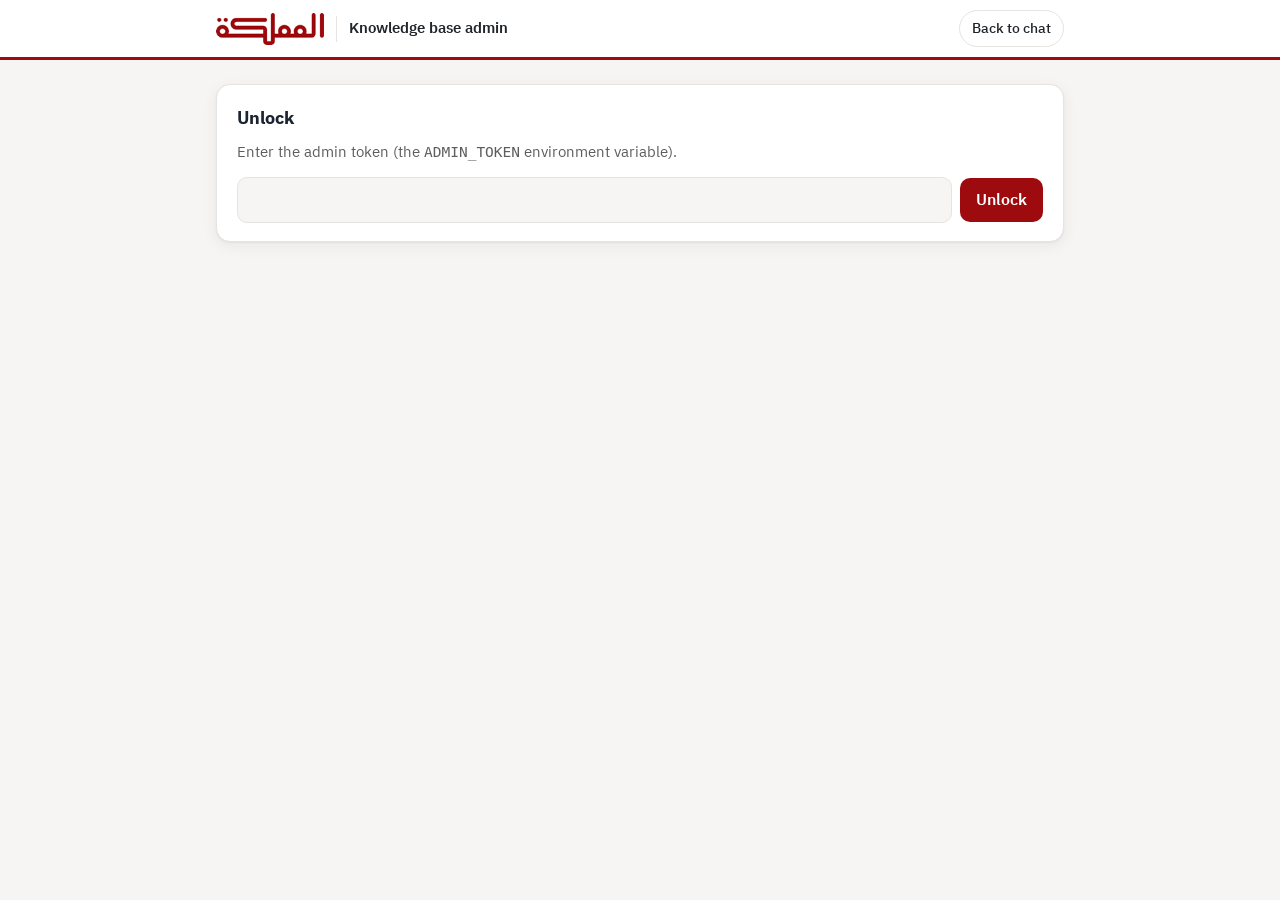
<file: static/admin.html>
<!doctype html>
<html lang="en" dir="ltr">
<head>
  <meta charset="utf-8">
  <meta name="viewport" content="width=device-width, initial-scale=1">
  <meta name="robots" content="noindex">
  <title>Knowledge Base Admin</title>
  <link rel="icon" type="image/png" href="/static/logo.png">
  <link rel="preconnect" href="https://fonts.googleapis.com">
  <link rel="preconnect" href="https://fonts.gstatic.com" crossorigin>
  <link href="https://fonts.googleapis.com/css2?family=IBM+Plex+Sans+Arabic:wght@400;500;600;700&display=swap" rel="stylesheet">
  <link rel="stylesheet" href="/static/styles.css">
</head>
<body class="admin">
  <header class="topbar">
    <div class="topbar-inner">
      <a class="brand" href="/" aria-label="Back to the assistant">
        <img class="brand-logo" src="/static/logo.png" alt="قناة المملكة" width="119" height="35">
        <span class="brand-divider" aria-hidden="true"></span>
        <span class="brand-title">Knowledge base admin</span>
      </a>
      <a class="btn-ghost" href="/">Back to chat</a>
    </div>
  </header>

  <main class="chat admin-main">
    <section class="admin-card" id="unlock">
      <h1>Unlock</h1>
      <p class="muted">Enter the admin token (the <code>ADMIN_TOKEN</code> environment variable).</p>
      <form id="unlock-form" class="admin-row">
        <label class="visually-hidden" for="token">Admin token</label>
        <input id="token" type="password" autocomplete="current-password" required>
        <button class="btn-primary" type="submit">Unlock</button>
      </form>
      <p class="admin-error" id="unlock-error" hidden></p>
    </section>

    <div id="panel" hidden>
      <section class="admin-card">
        <h2>Add a PDF</h2>
        <p class="muted">It is checked, split into sections and searchable as soon as the upload finishes. Conflict
          detection then reruns in the background. Max 5 MB and 40 pages; text PDFs only (no scans).</p>
        <form id="upload-form" class="admin-row">
          <label class="visually-hidden" for="file">PDF file</label>
          <input id="file" type="file" accept="application/pdf,.pdf" required>
          <button class="btn-primary" id="upload-btn" type="submit">Upload and ingest</button>
        </form>
        <p class="admin-note" id="upload-status" hidden></p>
      </section>

      <section class="admin-card">
        <h2>Documents</h2>
        <table class="admin-table">
          <thead><tr><th>Document</th><th>File</th><th>Sections</th><th>Source</th><th></th></tr></thead>
          <tbody id="docs"></tbody>
        </table>
      </section>

      <section class="admin-card">
        <h2>Conflicts <span class="badge" id="conflict-state"></span></h2>
        <ul id="conflicts" class="admin-list"></ul>
      </section>
    </div>
  </main>

  <script src="/static/admin.js"></script>
</body>
</html>
</file>
<file: static/styles.css>
/* Almamlaka TV palette, taken from almamlakatv.com's own CSS variables. */
:root {
  --brand: #9e0b0f;          /* --primary-color */
  --brand-hover: #82090c;
  --brand-tint: #f9ecec;
  --navy: #1b2431;           /* --primary-dark-color */
  --ink: #212529;
  --ink-2: #343434;          /* --secondary-color */
  --muted: #5d5d5d;
  --line: #e6e3e1;
  --surface: #ffffff;
  --page: #f6f5f3;
  --warn-bg: #fff6e5;
  --warn-line: #e8b65a;
  --warn-ink: #7a4b00;
  --info-bg: #f1f2f4;
  --radius: 14px;
  --shadow: 0 1px 2px rgba(27, 36, 49, .06), 0 4px 16px rgba(27, 36, 49, .06);
  --font: "IBM Plex Sans Arabic", system-ui, -apple-system, "Segoe UI", Tahoma, sans-serif;
  color-scheme: light;
}

@media (prefers-color-scheme: dark) {
  :root {
    --brand: #d1393d;
    --brand-hover: #e0565a;
    --brand-tint: #3a1a1c;
    --ink: #eceae8;
    --ink-2: #d6d3d0;
    --muted: #a7a29d;
    --line: #2f3846;
    --surface: #1f2834;
    --page: #151c26;
    --warn-bg: #3a2f17;
    --warn-line: #a07a2c;
    --warn-ink: #f3d79a;
    --info-bg: #263040;
    --shadow: none;
    color-scheme: dark;
  }
  .brand-logo { filter: brightness(0) invert(1); }
}

* { box-sizing: border-box; }
body {
  margin: 0;
  min-height: 100vh;
  min-height: 100dvh;
  display: flex;
  flex-direction: column;
  background: var(--page);
  color: var(--ink);
  font: 16px/1.65 var(--font);
  -webkit-font-smoothing: antialiased;
}
button, textarea { font: inherit; color: inherit; }
.visually-hidden { position: absolute; width: 1px; height: 1px; overflow: hidden; clip: rect(0 0 0 0); white-space: nowrap; }

/* ---------- top bar ---------- */
.topbar {
  position: sticky; top: 0; z-index: 5;
  background: var(--surface);
  border-bottom: 3px solid var(--brand);
}
.topbar-inner {
  max-width: 880px; margin: 0 auto; padding: 10px 16px;
  display: flex; align-items: center; justify-content: space-between; gap: 12px;
}
.brand { display: flex; align-items: center; gap: 12px; text-decoration: none; color: var(--ink); min-width: 0; }
.brand-logo { height: 32px; width: auto; display: block; }
.brand-divider { width: 1px; height: 26px; background: var(--line); flex: none; }
.brand-title { font-weight: 600; font-size: 15px; white-space: nowrap; overflow: hidden; text-overflow: ellipsis; }
.topbar-actions { display: flex; gap: 6px; flex: none; }
.btn-ghost {
  display: inline-flex; align-items: center; gap: 6px;
  border: 1px solid var(--line); background: transparent; border-radius: 999px;
  padding: 6px 12px; font-size: 14px; font-weight: 500; cursor: pointer;
}
.btn-ghost:hover { border-color: var(--brand); color: var(--brand); }
.btn-ghost:focus-visible, .send:focus-visible, .chip:focus-visible, .cite:focus-visible { outline: 2px solid var(--brand); outline-offset: 2px; }

/* ---------- chat column ---------- */
.chat { flex: 1; width: 100%; max-width: 880px; margin: 0 auto; padding: 24px 16px 8px; }

.welcome { padding: 32px 0 8px; }
.eyebrow { margin: 0 0 6px; color: var(--brand); font-weight: 600; font-size: 13px; letter-spacing: .04em; text-transform: uppercase; }
[dir="rtl"] .eyebrow { letter-spacing: 0; }
.welcome h1 { margin: 0 0 8px; font-size: clamp(24px, 4vw, 32px); line-height: 1.3; color: var(--navy); }
@media (prefers-color-scheme: dark) { .welcome h1 { color: var(--ink); } }
.welcome-text { margin: 0 0 22px; color: var(--muted); max-width: 60ch; }
.suggestions { display: grid; grid-template-columns: repeat(auto-fill, minmax(230px, 1fr)); gap: 10px; }
.chip {
  text-align: start; border: 1px solid var(--line); background: var(--surface); border-radius: 12px;
  padding: 12px 14px; cursor: pointer; font-size: 15px; box-shadow: var(--shadow);
  transition: border-color .15s, transform .15s;
}
.chip:hover { border-color: var(--brand); transform: translateY(-1px); }

.messages { list-style: none; margin: 0; padding: 0; display: flex; flex-direction: column; gap: 18px; }
.msg { display: flex; }
.msg-user { justify-content: flex-end; }
.bubble {
  max-width: min(640px, 88%); padding: 10px 16px; border-radius: 18px 18px 4px 18px;
  background: var(--brand); color: #fff; white-space: pre-wrap; overflow-wrap: anywhere;
}
[dir="rtl"] .bubble { border-radius: 18px 18px 18px 4px; }

.msg-bot { gap: 12px; align-items: flex-start; }
.avatar {
  flex: none; width: 32px; height: 32px; border-radius: 50%; background: var(--brand-tint);
  display: grid; place-items: center; color: var(--brand); font-weight: 700; font-size: 15px; margin-top: 2px;
}
.card {
  flex: 1; min-width: 0; background: var(--surface); border: 1px solid var(--line); border-radius: var(--radius);
  padding: 14px 18px; box-shadow: var(--shadow); overflow-wrap: anywhere;
}
.card.is-info { background: var(--info-bg); box-shadow: none; }
.card.is-error { border-color: var(--brand); }
.answer > :first-child { margin-top: 0; }
.answer > :last-child { margin-bottom: 0; }
.answer p, .answer ul, .answer ol { margin: 0 0 10px; }
.answer ul, .answer ol { padding-inline-start: 22px; }
.answer strong { color: var(--navy); }
@media (prefers-color-scheme: dark) { .answer strong { color: #fff; } }

.cite {
  display: inline-grid; place-items: center; min-width: 20px; height: 20px; padding: 0 5px; margin: 0 2px;
  border: 0; border-radius: 6px; background: var(--brand-tint); color: var(--brand);
  font-size: 12px; font-weight: 700; line-height: 1; cursor: pointer; vertical-align: 2px;
}
.cite:hover { background: var(--brand); color: #fff; }

/* conflict callout */
.conflict {
  margin-top: 14px; border: 1px solid var(--warn-line); border-inline-start-width: 4px;
  background: var(--warn-bg); color: var(--warn-ink); border-radius: 10px; padding: 10px 14px;
}
.conflict-head { display: flex; align-items: center; gap: 8px; font-weight: 600; margin-bottom: 4px; }
.conflict ul { margin: 0; padding-inline-start: 20px; font-size: 14.5px; }
.conflict li { margin: 3px 0; }
.conflict .src { opacity: .8; font-size: 13px; }

/* sources */
.sources { margin-top: 14px; border-top: 1px solid var(--line); padding-top: 10px; }
.sources-title { font-size: 13px; font-weight: 600; color: var(--muted); margin: 0 0 6px; }
.source { border-radius: 10px; padding: 6px 8px; margin: 0 -8px; transition: background .3s; }
.source.is-flash { background: var(--brand-tint); }
.source summary { cursor: pointer; display: flex; gap: 8px; align-items: baseline; font-size: 14px; list-style: none; }
.source summary::-webkit-details-marker { display: none; }
.source-n { flex: none; font-weight: 700; color: var(--brand); font-size: 12px; min-width: 20px; }
.source-doc { font-weight: 600; }
.source-loc { color: var(--muted); }
.source blockquote {
  margin: 6px 0 4px 28px; padding: 6px 12px; border-inline-start: 3px solid var(--brand);
  background: var(--page); border-radius: 0 8px 8px 0; font-size: 14px; color: var(--ink-2);
  direction: ltr; text-align: left; white-space: pre-wrap;
}
[dir="rtl"] .source blockquote { margin: 6px 28px 4px 0; }

/* typing indicator */
.typing { display: flex; align-items: center; gap: 10px; color: var(--muted); font-size: 14px; }
.dots { display: inline-flex; gap: 4px; }
.dots i { width: 7px; height: 7px; border-radius: 50%; background: var(--brand); opacity: .35; animation: blink 1.2s infinite ease-in-out; }
.dots i:nth-child(2) { animation-delay: .15s; }
.dots i:nth-child(3) { animation-delay: .3s; }
@keyframes blink { 0%, 80%, 100% { opacity: .25; transform: translateY(0); } 40% { opacity: 1; transform: translateY(-3px); } }
@media (prefers-reduced-motion: reduce) { .dots i { animation: none; opacity: .7; } .chip { transition: none; } }

/* ---------- composer ---------- */
.composer-wrap {
  position: sticky; bottom: 0; background: linear-gradient(to top, var(--page) 70%, transparent);
  padding: 12px 16px 10px;
}
.composer {
  max-width: 848px; margin: 0 auto; display: flex; align-items: flex-end; gap: 8px;
  background: var(--surface); border: 1px solid var(--line); border-radius: 16px; padding: 8px 8px 8px 16px;
  box-shadow: var(--shadow);
}
[dir="rtl"] .composer { padding: 8px 16px 8px 8px; }
.composer:focus-within { border-color: var(--brand); }
.composer textarea {
  flex: 1; border: 0; outline: 0; resize: none; background: transparent; padding: 8px 0; max-height: 160px; line-height: 1.5;
}
.send {
  flex: none; width: 40px; height: 40px; border-radius: 12px; border: 0; cursor: pointer;
  background: var(--brand); color: #fff; display: grid; place-items: center;
}
.send:hover { background: var(--brand-hover); }
.send:disabled { opacity: .45; cursor: not-allowed; }
[dir="rtl"] .send svg { transform: scaleX(-1); }
.disclaimer { max-width: 848px; margin: 8px auto 0; text-align: center; font-size: 12.5px; color: var(--muted); }

@media (max-width: 560px) {
  .brand-divider, .brand-title { display: none; }
  .btn-ghost span { display: none; }
  .btn-ghost { padding: 6px 10px; }
  .card { padding: 12px 14px; }
  .avatar { display: none; }
  .bubble { max-width: 92%; }
}

[hidden] { display: none !important; }  /* beats component display rules */

/* ---------- source viewer ---------- */
.quote-row { display: flex; align-items: flex-start; gap: 8px; }
.quote-row blockquote { flex: 1; min-width: 0; }
.show-in-doc {
  flex: none; margin-top: 8px; border: 1px solid var(--brand); color: var(--brand); background: transparent;
  border-radius: 999px; padding: 3px 10px; font-size: 12.5px; font-weight: 600; cursor: pointer; white-space: nowrap;
}
.show-in-doc:hover { background: var(--brand); color: #fff; }

.viewer {
  position: fixed; top: 0; bottom: 0; inset-inline-end: 0; z-index: 20;
  width: min(580px, 100%); display: flex; flex-direction: column;
  background: var(--surface); border-inline-start: 1px solid var(--line);
  box-shadow: 0 0 40px rgba(27, 36, 49, .18);
}
.viewer[hidden] { display: none; }
.viewer-head {
  display: flex; align-items: center; gap: 8px; padding: 12px 14px; border-bottom: 3px solid var(--brand);
}
.viewer-heading { flex: 1; min-width: 0; }
.viewer-heading h2 { margin: 0; font-size: 16px; line-height: 1.3; }
.viewer-heading p { margin: 2px 0 0; font-size: 13px; color: var(--muted); }
.viewer-head a.btn-ghost { text-decoration: none; color: var(--ink); white-space: nowrap; }
.viewer-close { padding: 6px 8px; }
.viewer-note { margin: 0; padding: 8px 14px; background: var(--warn-bg); color: var(--warn-ink); font-size: 13px; }
.viewer-body { flex: 1; overflow: auto; background: var(--page); padding: 16px; }
.viewer-page { position: relative; width: 100%; margin: 0 auto; background: #fff; box-shadow: var(--shadow); }
.viewer-page canvas { display: block; width: 100%; height: 100%; }
.viewer-hl {
  position: absolute; border-radius: 3px; background: rgba(255, 204, 0, .42); mix-blend-mode: multiply;
  outline: 2px solid rgba(158, 11, 15, .55); animation: hl-in .9s ease-out 1;
}
@keyframes hl-in { 0% { background: rgba(255, 204, 0, .9); transform: scale(1.04); } 100% { background: rgba(255, 204, 0, .42); transform: scale(1); } }
@media (prefers-reduced-motion: reduce) { .viewer-hl { animation: none; } }
.viewer-loading { padding: 40px 0; text-align: center; color: var(--muted); }

/* Side by side on wide screens: the chat makes room instead of being covered. */
@media (min-width: 1180px) {
  body.viewer-open .topbar-inner, body.viewer-open .chat, body.viewer-open .composer,
  body.viewer-open .disclaimer {
    width: auto; margin-inline-start: max(16px, calc((100vw - 580px - 880px) / 2)); margin-inline-end: 596px;
  }
}

/* ---------- streaming draft ---------- */
.draft { padding-top: 2px; }
.draft-note { margin: 0 0 6px; font-size: 12.5px; font-weight: 600; color: var(--warn-ink); }
.draft-text { color: var(--muted); }

/* ---------- admin page ---------- */
.admin-main { max-width: 880px; }
.admin-card { background: var(--surface); border: 1px solid var(--line); border-radius: var(--radius); padding: 18px 20px; margin-bottom: 16px; box-shadow: var(--shadow); }
.admin-card h1, .admin-card h2 { margin: 0 0 8px; font-size: 18px; display: flex; align-items: center; gap: 10px; color: var(--navy); }
@media (prefers-color-scheme: dark) { .admin-card h1, .admin-card h2 { color: var(--ink); } }
.muted { color: var(--muted); margin: 0 0 12px; font-size: 14.5px; }
.admin-row { display: flex; gap: 8px; flex-wrap: wrap; align-items: center; }
.admin-row input[type="password"] { flex: 1; min-width: 200px; padding: 9px 12px; border: 1px solid var(--line); border-radius: 10px; background: var(--page); color: var(--ink); font: inherit; }
.admin-row input[type="file"] { flex: 1; min-width: 200px; font-size: 14px; }
.btn-primary { border: 0; background: var(--brand); color: #fff; font-weight: 600; padding: 9px 16px; border-radius: 10px; cursor: pointer; }
.btn-primary:hover { background: var(--brand-hover); }
.btn-primary:disabled { opacity: .5; cursor: progress; }
.admin-note { margin: 12px 0 0; font-size: 14px; }
.admin-error { color: var(--brand); }
.admin-table { width: 100%; border-collapse: collapse; font-size: 14px; }
.admin-table th { text-align: start; color: var(--muted); font-weight: 600; font-size: 12.5px; padding: 6px 8px; border-bottom: 1px solid var(--line); }
.admin-table td { padding: 8px; border-bottom: 1px solid var(--line); vertical-align: middle; overflow-wrap: anywhere; }
.admin-table .mono { font-family: ui-monospace, Consolas, monospace; font-size: 12.5px; }
.admin-list { margin: 0; padding-inline-start: 20px; font-size: 14.5px; }
.admin-card .badge { font-size: 12px; font-weight: 600; padding: 2px 9px; border-radius: 999px; border: 1px solid var(--line); color: var(--muted); }
@media (max-width: 560px) { .admin-table th:nth-child(2), .admin-table td:nth-child(2) { display: none; } }
a.btn-ghost { text-decoration: none; color: var(--ink); }

/* ---------- quality page ---------- */
.quality-main { max-width: 880px; }
.q-hero { padding: 16px 0 4px; }
.q-hero h1 { margin: 0 0 8px; font-size: clamp(26px, 4vw, 34px); color: var(--navy); }
@media (prefers-color-scheme: dark) { .q-hero h1 { color: var(--ink); } }
.q-h2 { margin: 28px 0 6px; font-size: 20px; }
.quality .chip { text-decoration: none; color: var(--ink); display: block; }
.q-group h3 { margin: 22px 0 8px; font-size: 15px; color: var(--brand); }
.q-convo { border-inline-start: 3px solid var(--line); padding-inline-start: 10px; margin-bottom: 10px; }
.q-case { background: var(--surface); border: 1px solid var(--line); border-radius: 10px; margin-bottom: 6px; }
.q-case > summary { cursor: pointer; padding: 9px 12px; display: flex; gap: 10px; align-items: baseline; list-style: none; }
.q-case > summary::-webkit-details-marker { display: none; }
.q-pass { color: #1f8a4c; font-weight: 700; }
.q-fail { color: var(--brand); font-weight: 700; }
.q-question { flex: 1; text-align: start; }
.q-answer { border-top: 1px solid var(--line); padding: 10px 12px 12px; font-size: 14.5px; }
.q-status { display: inline-block; font-size: 11.5px; font-weight: 600; text-transform: uppercase; letter-spacing: .03em; padding: 1px 8px; border-radius: 999px; background: var(--info-bg); color: var(--muted); margin-bottom: 6px; }
.q-status.q-answered { background: #e6f4ec; color: #1f6b3d; }
.q-text { white-space: pre-wrap; margin: 0 0 8px; text-align: start; }
.q-flag { margin: 0 0 8px; color: var(--warn-ink); background: var(--warn-bg); padding: 4px 8px; border-radius: 6px; font-size: 13.5px; }
.q-cites { margin: 0; padding-inline-start: 22px; font-size: 13px; color: var(--muted); display: grid; gap: 4px; }
.q-cite-label { display: block; font-weight: 600; color: var(--ink-2); }
.q-cites q { direction: ltr; unicode-bidi: isolate; }
.disclaimer a { color: var(--brand); font-weight: 600; white-space: nowrap; }

/* ---------- voice ---------- */
.mic {
  flex: none; width: 40px; height: 40px; border-radius: 12px; border: 1px solid var(--line); cursor: pointer;
  background: transparent; color: var(--brand); display: grid; place-items: center;
}
.mic:hover { border-color: var(--brand); }
.mic.is-listening { background: var(--brand); color: #fff; border-color: var(--brand); animation: pulse 1.2s ease-in-out infinite; }
@keyframes pulse { 0%, 100% { box-shadow: 0 0 0 0 rgba(158, 11, 15, .45); } 50% { box-shadow: 0 0 0 8px rgba(158, 11, 15, 0); } }
@media (prefers-reduced-motion: reduce) { .mic.is-listening { animation: none; } }
.listen {
  margin-top: 10px; border: 1px solid var(--line); background: transparent; border-radius: 999px; cursor: pointer;
  padding: 3px 12px 3px 10px; font-size: 13px; font-weight: 600; color: var(--muted);
}
.listen::before { content: "🔊 "; }
.listen.is-speaking { color: var(--brand); border-color: var(--brand); }
.listen.is-speaking::before { content: "⏹ "; }
.mic:focus-visible, .listen:focus-visible { outline: 2px solid var(--brand); outline-offset: 2px; }

/* ---------- access code screen ---------- */
.auth-gate { position: fixed; inset: 0; z-index: 50; display: grid; place-items: center; padding: 16px;
  background: color-mix(in srgb, var(--page) 88%, transparent); backdrop-filter: blur(6px); }
.auth-card { width: min(380px, 100%); background: var(--surface); border: 1px solid var(--line); border-top: 4px solid var(--brand);
  border-radius: var(--radius); padding: 24px; box-shadow: 0 10px 40px rgba(27, 36, 49, .18); display: grid; gap: 10px; }
.auth-card img { height: 30px; width: auto; }
.auth-card h2 { margin: 6px 0 0; font-size: 19px; }
.auth-text { margin: 0; color: var(--muted); font-size: 14.5px; }
.auth-card input { padding: 10px 12px; border: 1px solid var(--line); border-radius: 10px; background: var(--page); color: var(--ink); font: inherit; }
.auth-card input:focus { outline: 2px solid var(--brand); outline-offset: 1px; }
.auth-error { margin: 0; color: var(--brand); font-size: 13.5px; }
@media (prefers-color-scheme: dark) { .auth-card img { filter: brightness(0) invert(1); } }
</file>
